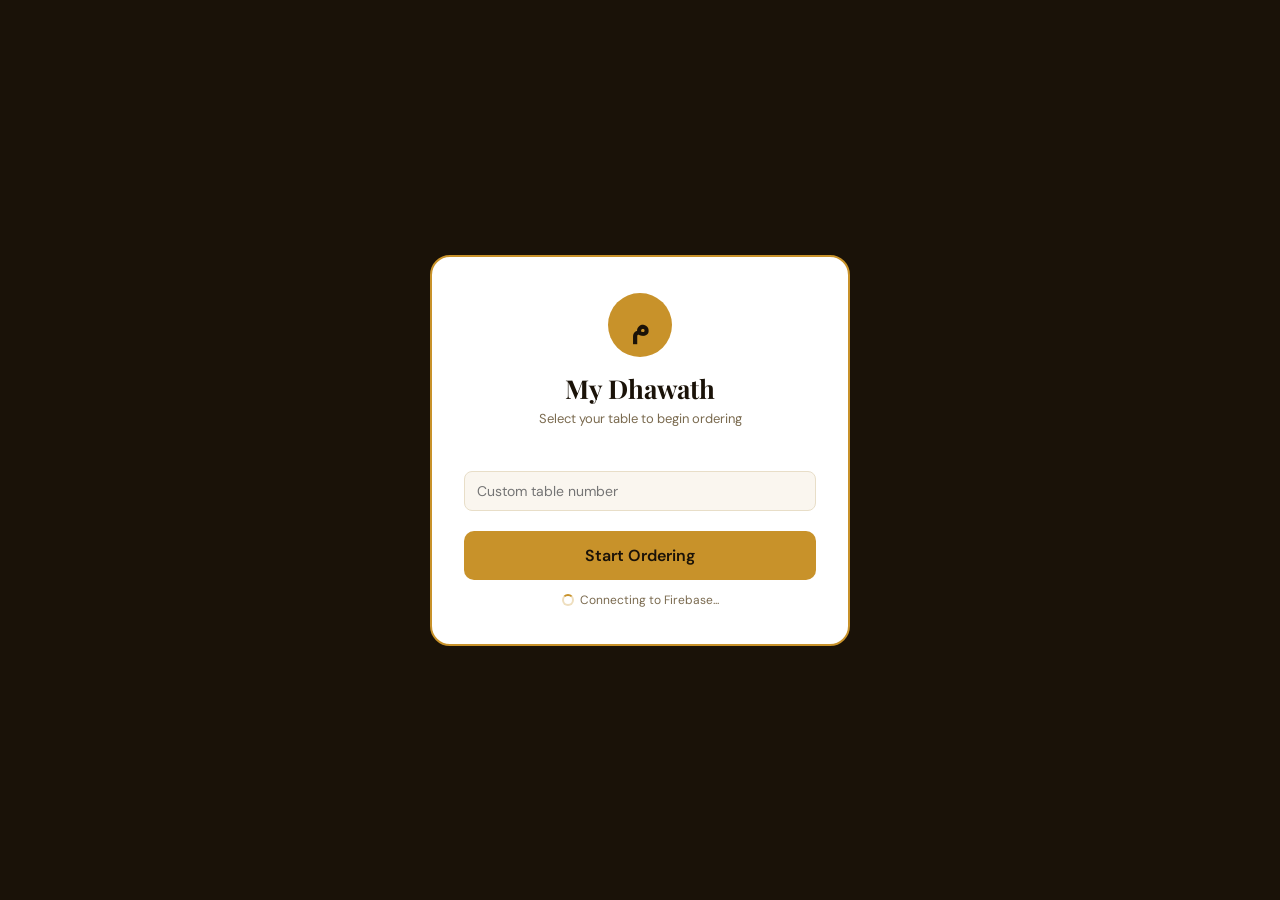
<file: index.html>
<!DOCTYPE html>
<html lang="en">
<head>
<meta charset="UTF-8">
<meta name="viewport" content="width=device-width, initial-scale=1.0">
<title>My Dhawath Restaurant</title>
<link rel="preconnect" href="https://fonts.googleapis.com">
<link href="https://fonts.googleapis.com/css2?family=Playfair+Display:wght@400;600;700&family=DM+Sans:wght@300;400;500&display=swap" rel="stylesheet">
<style>
*{box-sizing:border-box;margin:0;padding:0}
:root{
  --gold:#C8922A;--gold-light:#E8B84B;--gold-pale:#FBF3E3;
  --dark:#1A1208;--ink:#2C1F0A;--muted:#7A6A4F;
  --cream:#FAF6EF;--white:#FFFFFF;--border:#E8DEC8;
  --success:#2D7A4F;--danger:#A32D2D;--info:#185FA5;
}
body{font-family:'DM Sans',sans-serif;background:var(--cream);color:var(--ink);min-height:100vh}

/* TABLE SELECT */
#table-screen{position:fixed;inset:0;background:var(--dark);z-index:999;display:flex;align-items:center;justify-content:center;padding:20px}
.ts-card{background:var(--white);border-radius:20px;padding:36px 32px;max-width:420px;width:100%;border:2px solid var(--gold);text-align:center}
.ts-mark{width:64px;height:64px;background:var(--gold);border-radius:50%;display:flex;align-items:center;justify-content:center;font-size:30px;font-family:'Playfair Display',serif;color:var(--dark);font-weight:700;margin:0 auto 14px}
.ts-card h1{font-family:'Playfair Display',serif;font-size:26px;color:var(--dark);margin-bottom:4px}
.ts-card p{font-size:13px;color:var(--muted);margin-bottom:24px}
.table-grid{display:grid;grid-template-columns:repeat(4,1fr);gap:10px;margin-bottom:20px}
.tbl-btn{background:var(--cream);border:1.5px solid var(--border);border-radius:10px;padding:14px 8px;font-size:15px;font-weight:600;color:var(--ink);cursor:pointer;font-family:'DM Sans',sans-serif;transition:all 0.18s}
.tbl-btn:hover,.tbl-btn.selected{background:var(--gold);color:var(--dark);border-color:var(--gold)}
.ts-custom{display:flex;gap:8px;margin-bottom:20px}
.ts-custom input{flex:1;border:1.5px solid var(--border);border-radius:8px;padding:10px 12px;font-size:14px;font-family:'DM Sans',sans-serif;outline:none;color:var(--ink);background:var(--cream)}
.ts-custom input:focus{border-color:var(--gold)}
.ts-go{width:100%;background:var(--gold);color:var(--dark);border:none;padding:14px;border-radius:10px;font-size:16px;font-weight:600;cursor:pointer;font-family:'DM Sans',sans-serif}
.ts-go:hover{background:var(--gold-light)}
.fb-connecting{font-size:12px;color:var(--muted);margin-top:12px;display:flex;align-items:center;justify-content:center;gap:6px}
.mini-spin{width:12px;height:12px;border:2px solid rgba(200,146,42,0.3);border-top-color:var(--gold);border-radius:50%;animation:spin 0.7s linear infinite}

/* HEADER */
.header{background:var(--dark);padding:11px 18px;display:flex;align-items:center;justify-content:space-between;position:sticky;top:0;z-index:100;border-bottom:2px solid var(--gold)}
.logo{display:flex;align-items:center;gap:10px}
.logo-mark{width:36px;height:36px;background:var(--gold);border-radius:50%;display:flex;align-items:center;justify-content:center;font-size:17px;font-family:'Playfair Display',serif;color:var(--dark);font-weight:700}
.logo-text h1{font-family:'Playfair Display',serif;font-size:17px;font-weight:600;color:var(--white);line-height:1.1}
.logo-text p{font-size:10px;color:var(--gold-light);letter-spacing:2px;text-transform:uppercase}
.header-right{display:flex;align-items:center;gap:8px;flex-wrap:wrap;justify-content:flex-end}
.table-badge{background:rgba(200,146,42,0.2);border:1px solid var(--gold);color:var(--gold-light);padding:5px 11px;border-radius:20px;font-size:12px;font-weight:500}
.fb-badge{background:rgba(29,158,117,0.2);border:1px solid #1D9E75;color:#5DCAA5;padding:4px 10px;border-radius:20px;font-size:11px;display:flex;align-items:center;gap:5px}
.fb-dot{width:7px;height:7px;border-radius:50%;background:#5DCAA5;animation:pulse 1.5s infinite}
@keyframes pulse{0%,100%{opacity:1}50%{opacity:0.4}}
.cart-btn{background:var(--gold);color:var(--dark);border:none;padding:7px 14px;border-radius:20px;font-size:13px;font-weight:500;cursor:pointer;display:flex;align-items:center;gap:6px;font-family:'DM Sans',sans-serif}
.cart-count{background:var(--dark);color:var(--gold);width:20px;height:20px;border-radius:50%;display:flex;align-items:center;justify-content:center;font-size:11px;font-weight:700}

/* TABS */
.tabs{display:flex;background:var(--white);border-bottom:1px solid var(--border);position:sticky;top:58px;z-index:90}
.tab{flex:1;padding:11px 4px;text-align:center;font-size:12px;font-weight:500;color:var(--muted);cursor:pointer;border-bottom:2px solid transparent;transition:all 0.2s}
.tab.active{color:var(--gold);border-bottom-color:var(--gold)}

/* APP LAYOUT */
.app-body{height:calc(100vh - 94px);overflow:hidden}
#menu-view{display:grid;grid-template-columns:1fr 300px;height:100%}
@media(max-width:700px){#menu-view{grid-template-columns:1fr}.order-side{display:none}}
.menu-side{overflow-y:auto;border-right:1px solid var(--border)}
.category-nav{display:flex;gap:7px;padding:12px 16px;overflow-x:auto;background:var(--cream);border-bottom:1px solid var(--border);position:sticky;top:0;z-index:5}
.cat-btn{background:none;border:1.5px solid var(--border);color:var(--muted);padding:6px 14px;border-radius:20px;font-size:12px;font-weight:500;cursor:pointer;white-space:nowrap;font-family:'DM Sans',sans-serif;transition:all 0.18s}
.cat-btn.active,.cat-btn:hover{background:var(--gold);color:var(--dark);border-color:var(--gold)}
.section-title{padding:16px 18px 8px;font-family:'Playfair Display',serif;font-size:19px;color:var(--dark);background:var(--cream);border-bottom:1px solid var(--border)}
.items-grid{padding:12px 16px;display:grid;gap:9px}
.item-card{background:var(--white);border:1px solid var(--border);border-radius:11px;padding:11px 13px;display:flex;align-items:center;gap:11px;transition:border-color 0.18s}
.item-card:hover{border-color:var(--gold)}
.item-emoji{width:48px;height:48px;background:var(--gold-pale);border-radius:9px;display:flex;align-items:center;justify-content:center;font-size:23px;flex-shrink:0}
.item-info{flex:1;min-width:0}
.item-name{font-weight:500;font-size:13px;color:var(--dark);margin-bottom:2px}
.item-desc{font-size:11px;color:var(--muted);line-height:1.4;margin-bottom:4px;display:-webkit-box;-webkit-line-clamp:2;-webkit-box-orient:vertical;overflow:hidden}
.item-price{font-weight:600;font-size:13px;color:var(--gold)}
.badges{display:flex;gap:3px;margin-bottom:3px;flex-wrap:wrap}
.badge{font-size:9px;padding:2px 6px;border-radius:9px;font-weight:500}
.badge-veg{background:#EAF3DE;color:#3B6D11}
.badge-spicy{background:#FAECE7;color:#993C1D}
.badge-pop{background:#FBF3E3;color:#854F0B}
.add-btn{background:var(--dark);color:var(--gold);border:1.5px solid var(--gold);width:28px;height:28px;border-radius:50%;font-size:17px;cursor:pointer;display:flex;align-items:center;justify-content:center;flex-shrink:0}
.add-btn:hover{background:var(--gold);color:var(--dark)}
.qty-ctrl{display:flex;align-items:center;gap:5px}
.qty-ctrl button{background:var(--gold-pale);border:1px solid var(--gold);color:var(--dark);width:24px;height:24px;border-radius:50%;font-size:14px;cursor:pointer;display:flex;align-items:center;justify-content:center;font-weight:700}
.qty-ctrl span{font-size:13px;font-weight:600;min-width:14px;text-align:center}

/* CART */
.order-side{background:var(--white);display:flex;flex-direction:column;overflow:hidden}
.order-header{padding:12px 16px 9px;border-bottom:1px solid var(--border);font-family:'Playfair Display',serif;font-size:16px;display:flex;justify-content:space-between;align-items:center}
.order-items{flex:1;overflow-y:auto;padding:9px 13px}
.empty-cart{text-align:center;padding:28px 12px;color:var(--muted)}
.empty-cart .ei{font-size:34px;margin-bottom:8px}
.empty-cart p{font-size:13px}
.order-item{display:flex;align-items:center;gap:7px;padding:8px 0;border-bottom:1px solid var(--border)}
.oi-name{flex:1;font-size:12px;font-weight:500}
.oi-qty{font-size:11px;color:var(--muted)}
.oi-price{font-size:12px;font-weight:600;color:var(--gold);min-width:48px;text-align:right}
.oi-rem{background:none;border:none;color:var(--muted);cursor:pointer;font-size:14px;padding:2px 4px}
.oi-rem:hover{color:var(--danger)}
.special-box{padding:9px 13px;border-top:1px solid var(--border)}
.special-box label{font-size:10px;color:var(--muted);font-weight:500;display:block;margin-bottom:4px;text-transform:uppercase;letter-spacing:0.5px}
.special-box textarea{width:100%;border:1px solid var(--border);border-radius:7px;padding:6px 8px;font-size:11px;font-family:'DM Sans',sans-serif;resize:none;color:var(--ink);background:var(--cream);outline:none}
.special-box textarea:focus{border-color:var(--gold)}
.order-summary{padding:9px 13px;border-top:1px solid var(--border)}
.srow{display:flex;justify-content:space-between;font-size:12px;color:var(--muted);margin-bottom:4px}
.srow.total{font-size:14px;font-weight:600;color:var(--dark);padding-top:6px;border-top:1px solid var(--border);margin-top:2px}
.place-btn{width:100%;background:var(--gold);color:var(--dark);border:none;padding:11px;border-radius:8px;font-size:13px;font-weight:600;cursor:pointer;font-family:'DM Sans',sans-serif;margin-top:7px;display:flex;align-items:center;justify-content:center;gap:7px}
.place-btn:hover:not(:disabled){background:var(--gold-light)}
.place-btn:disabled{opacity:0.5;cursor:not-allowed}

/* ORDERS / KITCHEN VIEWS */
.list-view{display:none;padding:16px;overflow-y:auto;height:calc(100vh - 94px)}
.lv-header{display:flex;align-items:center;justify-content:space-between;margin-bottom:14px}
.lv-header h2{font-family:'Playfair Display',serif;font-size:19px}
.refresh-btn{background:none;border:1px solid var(--border);color:var(--muted);padding:5px 12px;border-radius:8px;font-size:11px;cursor:pointer;font-family:'DM Sans',sans-serif}
.refresh-btn:hover{border-color:var(--gold);color:var(--gold)}
.order-card{background:var(--white);border:1px solid var(--border);border-radius:11px;padding:13px 15px;margin-bottom:10px}
.oc-top{display:flex;align-items:center;justify-content:space-between;margin-bottom:8px}
.oc-num{font-family:'Playfair Display',serif;font-size:17px;color:var(--gold)}
.oc-time{font-size:10px;color:var(--muted)}
.status-badge{font-size:10px;padding:3px 9px;border-radius:11px;font-weight:500}
.s-pending{background:#FBF3E3;color:#854F0B}
.s-preparing{background:#E6F1FB;color:#185FA5}
.s-ready{background:#EAF3DE;color:#3B6D11}
.s-served{background:#F1EFE8;color:#5F5E5A}
.oc-items{font-size:11px;color:var(--muted);margin-bottom:6px;line-height:1.6}
.oc-special{font-size:10px;color:#185FA5;background:#E6F1FB;padding:4px 8px;border-radius:6px;margin-top:4px}
.oc-footer{display:flex;align-items:center;justify-content:space-between;margin-top:9px;padding-top:9px;border-top:1px solid var(--border)}
.oc-total{font-size:13px;font-weight:600;color:var(--dark)}
.table-tag{font-size:11px;color:var(--muted);margin-left:6px}
.status-btns{display:flex;gap:5px;flex-wrap:wrap;margin-top:8px}
.s-btn{font-size:10px;padding:3px 9px;border-radius:6px;border:1px solid var(--border);cursor:pointer;background:var(--cream);font-family:'DM Sans',sans-serif;color:var(--muted);transition:all 0.15s}
.s-btn:hover{border-color:var(--gold);color:var(--gold)}
.s-btn.active{background:var(--gold);color:var(--dark);border-color:var(--gold)}
.no-orders{text-align:center;padding:36px;color:var(--muted)}
.live-tag{font-size:10px;color:#5DCAA5;background:rgba(29,158,117,0.12);padding:3px 8px;border-radius:10px;display:flex;align-items:center;gap:4px}

/* MODAL */
.modal-backdrop{position:fixed;inset:0;background:rgba(26,18,8,0.78);z-index:500;display:none;align-items:center;justify-content:center}
.modal-backdrop.open{display:flex}
.modal{background:var(--white);border-radius:16px;padding:28px;max-width:360px;width:90%;text-align:center;border:2px solid var(--gold)}
.modal-icon{font-size:44px;margin-bottom:9px}
.modal h2{font-family:'Playfair Display',serif;font-size:21px;margin-bottom:5px}
.modal p{color:var(--muted);font-size:12px;margin-bottom:18px;line-height:1.5}
.order-num-big{font-family:'Playfair Display',serif;font-size:32px;color:var(--gold);margin:8px 0}
.modal-actions{display:flex;gap:8px}
.modal-close{flex:1;background:var(--dark);color:var(--gold);border:none;padding:10px;border-radius:8px;font-size:13px;font-weight:600;cursor:pointer;font-family:'DM Sans',sans-serif}
.modal-track{flex:1;background:none;color:var(--gold);border:1.5px solid var(--gold);padding:10px;border-radius:8px;font-size:13px;font-weight:600;cursor:pointer;font-family:'DM Sans',sans-serif}

/* AI */
.ai-panel{position:fixed;bottom:18px;right:18px;z-index:400}
.ai-bubble{width:48px;height:48px;background:var(--dark);border:2px solid var(--gold);border-radius:50%;display:flex;align-items:center;justify-content:center;cursor:pointer;font-size:20px;box-shadow:0 4px 14px rgba(0,0,0,0.28);transition:transform 0.18s}
.ai-bubble:hover{transform:scale(1.1)}
.ai-chat{position:absolute;bottom:60px;right:0;width:280px;background:var(--white);border:1px solid var(--border);border-radius:14px;box-shadow:0 8px 28px rgba(0,0,0,0.14);display:none;flex-direction:column;overflow:hidden}
.ai-chat.open{display:flex}
.ai-chat-header{background:var(--dark);padding:9px 13px;color:var(--white);font-size:12px;font-weight:500;display:flex;justify-content:space-between;align-items:center}
.ai-chat-header span{color:var(--gold-light);font-size:10px}
.ai-messages{overflow-y:auto;padding:9px;display:flex;flex-direction:column;gap:6px;min-height:130px;max-height:220px}
.ai-msg{padding:7px 10px;border-radius:9px;font-size:12px;line-height:1.5;max-width:93%}
.ai-msg.bot{background:var(--gold-pale);color:var(--ink);align-self:flex-start;border-radius:4px 9px 9px 9px}
.ai-msg.user{background:var(--dark);color:var(--white);align-self:flex-end;border-radius:9px 9px 4px 9px}
.ai-input-row{display:flex;gap:5px;padding:7px 9px;border-top:1px solid var(--border)}
.ai-input{flex:1;border:1px solid var(--border);border-radius:7px;padding:5px 8px;font-size:12px;font-family:'DM Sans',sans-serif;outline:none;background:var(--cream)}
.ai-input:focus{border-color:var(--gold)}
.ai-send{background:var(--gold);border:none;color:var(--dark);border-radius:7px;padding:5px 10px;font-size:11px;cursor:pointer;font-weight:500}

.spinner{display:inline-block;width:13px;height:13px;border:2px solid rgba(200,146,42,0.25);border-top-color:var(--gold);border-radius:50%;animation:spin 0.7s linear infinite}
@keyframes spin{to{transform:rotate(360deg)}}
</style>
</head>
<body>

<!-- TABLE SELECT -->
<div id="table-screen">
  <div class="ts-card">
    <div class="ts-mark">م</div>
    <h1>My Dhawath</h1>
    <p>Select your table to begin ordering</p>
    <div class="table-grid" id="table-grid"></div>
    <div class="ts-custom">
      <input id="custom-table" type="number" placeholder="Custom table number" min="1" max="99">
    </div>
    <button class="ts-go" onclick="selectTable()">Start Ordering</button>
    <div class="fb-connecting" id="fb-connecting">
      <div class="mini-spin"></div> Connecting to Firebase...
    </div>
  </div>
</div>

<!-- MAIN APP -->
<div id="main-app" style="display:none">
  <div class="header">
    <div class="logo">
      <div class="logo-mark">م</div>
      <div class="logo-text"><h1>My Dhawath</h1><p>Restaurant</p></div>
    </div>
    <div class="header-right">
      <div class="fb-badge" id="fb-badge"><div class="fb-dot" id="fb-dot"></div><span id="fb-status">Live</span></div>
      <div class="table-badge" id="table-badge">Table —</div>
      <button class="cart-btn" onclick="showTab('menu')">Order <div class="cart-count" id="cart-count">0</div></button>
    </div>
  </div>
  <div class="tabs">
    <div class="tab active" id="tab-menu" onclick="showTab('menu')">Menu & Order</div>
    <div class="tab" id="tab-orders" onclick="showTab('orders')">My Orders</div>
    <div class="tab" id="tab-kitchen" onclick="showTab('kitchen')">Kitchen</div>
  </div>
  <div class="app-body">
    <!-- MENU -->
    <div id="menu-view">
      <div class="menu-side">
        <div class="category-nav" id="cat-nav"></div>
        <div id="menu-content"></div>
      </div>
      <div class="order-side">
        <div class="order-header">
          <span>Your Order</span>
          <span style="font-size:11px;color:var(--muted);font-family:'DM Sans',sans-serif" id="item-count">0 items</span>
        </div>
        <div class="order-items" id="order-items">
          <div class="empty-cart"><div class="ei">🍽️</div><p>Browse the menu<br>and add items!</p></div>
        </div>
        <div class="special-box">
          <label>Special requests / allergies</label>
          <textarea id="special-req" rows="2" placeholder="e.g. No onions, extra spicy, nut allergy..."></textarea>
        </div>
        <div class="order-summary">
          <div class="srow"><span>Subtotal</span><span id="subtotal">₹0</span></div>
          <div class="srow"><span>GST (5%)</span><span id="tax">₹0</span></div>
          <div class="srow total"><span>Total</span><span id="total">₹0</span></div>
          <button class="place-btn" id="place-btn" onclick="placeOrder()" disabled>
            <span id="place-label">Place Order</span>
          </button>
        </div>
      </div>
    </div>
    <!-- MY ORDERS -->
    <div class="list-view" id="orders-view">
      <div class="lv-header">
        <h2>My Orders</h2>
        <button class="refresh-btn" onclick="loadMyOrders()">↻ Refresh</button>
      </div>
      <div id="my-orders-list"><div class="no-orders"><p>Loading...</p></div></div>
    </div>
    <!-- KITCHEN -->
    <div class="list-view" id="kitchen-view">
      <div class="lv-header">
        <h2>Kitchen Dashboard</h2>
        <div style="display:flex;gap:8px;align-items:center">
          <div class="live-tag"><div class="fb-dot" style="width:6px;height:6px"></div>Live</div>
          <button class="refresh-btn" onclick="loadAllOrders()">↻ Refresh</button>
        </div>
      </div>
      <div id="all-orders-list"><div class="no-orders"><p>Loading orders...</p></div></div>
    </div>
  </div>
</div>

<!-- CONFIRM MODAL -->
<div class="modal-backdrop" id="modal">
  <div class="modal">
    <div class="modal-icon">🎉</div>
    <h2>Order Placed!</h2>
    <div class="order-num-big" id="order-num">#1042</div>
    <p>Saved to Firebase and sent to the kitchen!<br>Estimated time: <strong>20–30 minutes</strong></p>
    <div class="modal-actions">
      <button class="modal-track" onclick="trackOrder()">Track Order</button>
      <button class="modal-close" onclick="closeModal()">Done</button>
    </div>
  </div>
</div>

<!-- AI WAITER -->
<div class="ai-panel">
  <div class="ai-chat" id="ai-chat">
    <div class="ai-chat-header"><span>AI Waiter</span><span>Claude powered</span></div>
    <div class="ai-messages" id="ai-messages">
      <div class="ai-msg bot">Namaste! I'm your AI waiter at My Dhawath. Ask me about any dish, ingredients, or recommendations!</div>
    </div>
    <div class="ai-input-row">
      <input class="ai-input" id="ai-input" placeholder="Ask about any dish..." onkeydown="if(event.key==='Enter')sendAI()">
      <button class="ai-send" onclick="sendAI()">Send</button>
    </div>
  </div>
  <div class="ai-bubble" onclick="toggleAI()">🤖</div>
</div>

<script type="module">
import { initializeApp } from 'https://www.gstatic.com/firebasejs/10.12.2/firebase-app.js';
import {
  getFirestore, collection, addDoc, query, where,
  orderBy, getDocs, doc, updateDoc, onSnapshot, serverTimestamp
} from 'https://www.gstatic.com/firebasejs/10.12.2/firebase-firestore.js';

const firebaseConfig = {
  apiKey: "AIzaSyAUV8uk7hdxJKh75SlHukoohTtQ1Wd_qLk",
  authDomain: "dhawath-restaurant.firebaseapp.com",
  databaseURL: "https://dhawath-restaurant-default-rtdb.firebaseio.com",
  projectId: "dhawath-restaurant",
  storageBucket: "dhawath-restaurant.firebasestorage.app",
  messagingSenderId: "89664799
</file>
